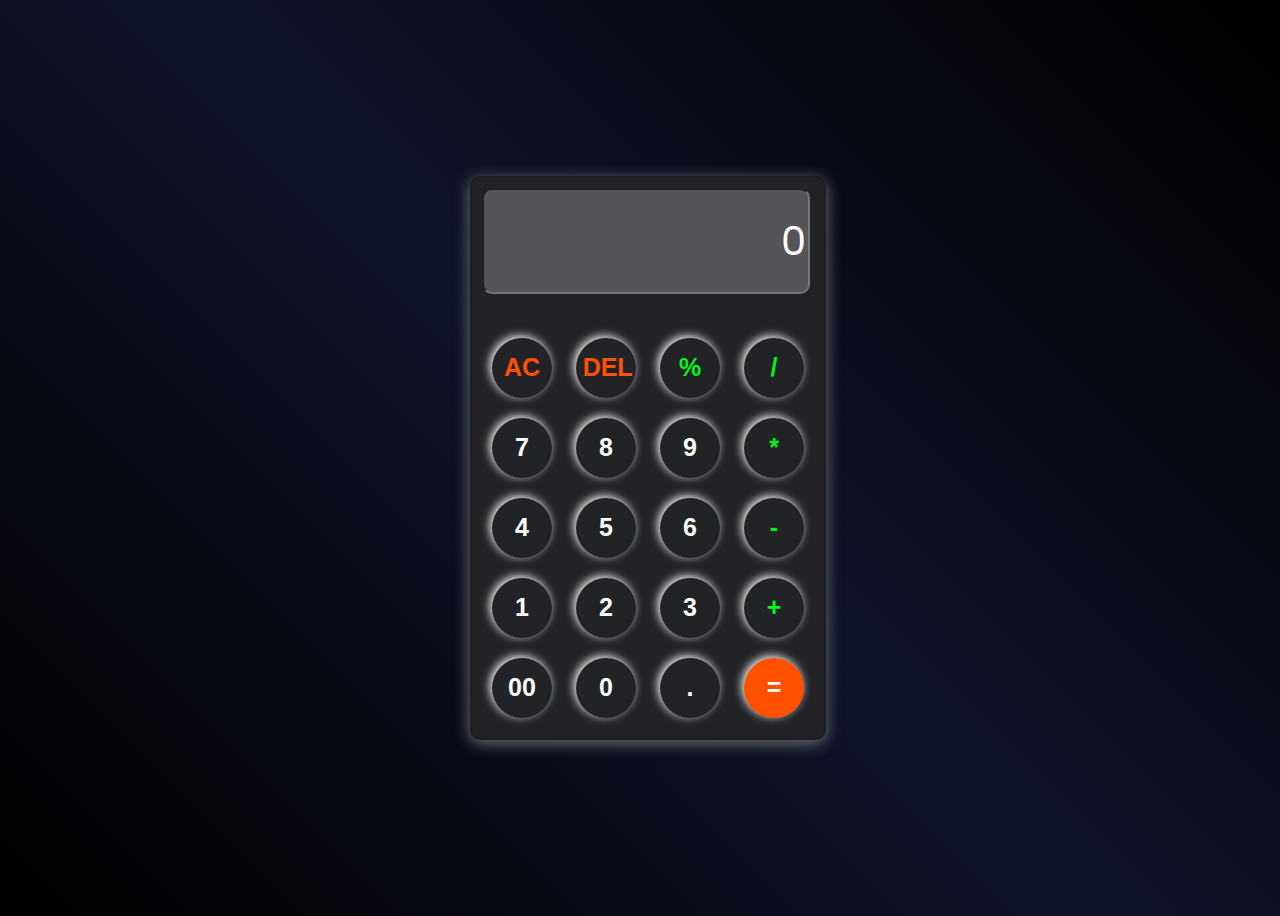
<file: index.html>
<!DOCTYPE html>
<html lang="en">
<head>
    <meta charset="UTF-8">
    <meta name="viewport" content="width=device-width, initial-scale=1.0">
    <title>Calculator</title>
    <link rel="shortcut icon" href="image.png" type="image/x-icon">
    <link rel="stylesheet" href="style.css">
</head>
<body>
    <div>
    <div id="container">
        <div class="input">
            <input type="text" name="" id="inpt" placeholder="0">
        </div>
        <div class="row1">
            <button>AC</button>
            <button>DEL</button>
            <button id="operat">%</button>
            <button id="operat">/</button>
        </div>
        <div class="row">
            <button>7</button>
            <button>8</button>
            <button>9</button>
            <button id="operat">*</button>
        </div>
        <div class="row">
            <button>4</button>
            <button>5</button>
            <button>6</button>
            <button id="operat">-</button>
        </div>
        <div class="row">
            <button>1</button>
            <button>2</button>
            <button>3</button>
            <button id="operat">+</button>
        </div>
        <div class="row">
            <button>00</button>
            <button>0</button>
            <button>.</button>
            <button id="ans">=</button>
        </div>
    </div>
</div>

    <script src="script.js"></script>
</body>
</html>
</file>
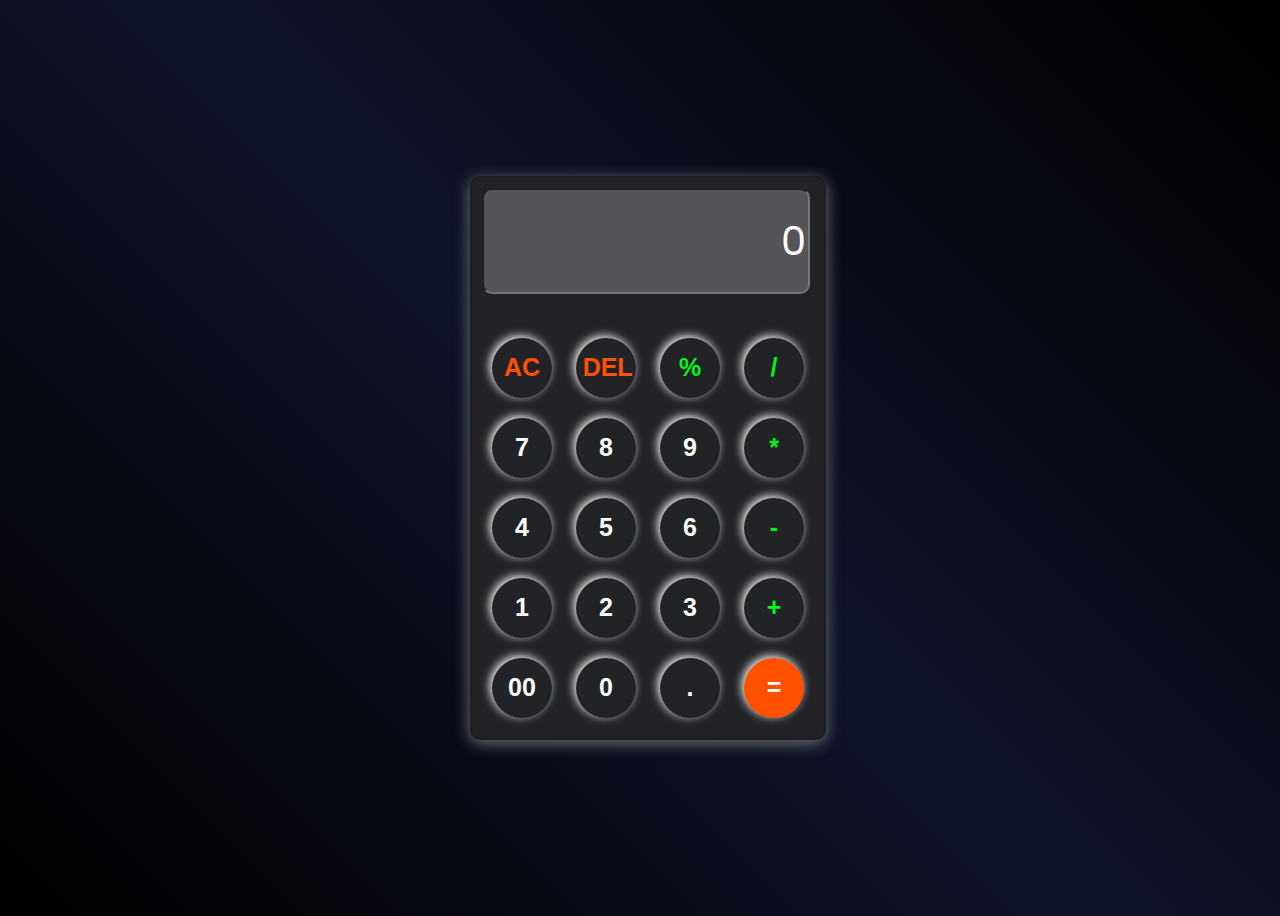
<file: indexcal.html>
<!DOCTYPE html>
<html lang="en">
<head>
    <meta charset="UTF-8">
    <meta name="viewport" content="width=device-width, initial-scale=1.0">
    <title>Calculator</title>
    <link rel="stylesheet" href="stylecal.css">
</head>
<body>
    <div>
    <div id="container">
        <div class="input">
            <input type="text" name="" id="inpt" placeholder="0">
        </div>
        <div class="row1">
            <button>AC</button>
            <button>DEL</button>
            <button id="operat">%</button>
            <button id="operat">/</button>
        </div>
        <div class="row">
            <button>7</button>
            <button>8</button>
            <button>9</button>
            <button id="operat">*</button>
        </div>
        <div class="row">
            <button>4</button>
            <button>5</button>
            <button>6</button>
            <button id="operat">-</button>
        </div>
        <div class="row">
            <button>1</button>
            <button>2</button>
            <button>3</button>
            <button id="operat">+</button>
        </div>
        <div class="row">
            <button>00</button>
            <button>0</button>
            <button>.</button>
            <button id="ans">=</button>
        </div>
    </div>
</div>

    <script src="scriptcal.js"></script>
</body>
</html>
</file>
<file: style.css>
@import url('https://fonts.googleapis.com/css2?family=Poppins:ital,wght@0,100;0,200;0,300;0,400;0,500;0,600;0,700;0,800;0,900;1,100;1,200;1,300;1,400;1,500;1,600;1,700;1,800;1,900&display=swap');
@import url('https://fonts.googleapis.com/css2?family=Kanit:ital,wght@0,100;0,200;0,300;0,400;0,500;0,600;0,700;0,800;0,900;1,100;1,200;1,300;1,400;1,500;1,600;1,700;1,800;1,900&display=swap');
body{
    width: 100%;
    height: 100vh;
    display: flex;
   justify-content: center;
     align-items: center;
      font-family: "Poppins", sans-serif;
   background:linear-gradient(45deg, black ,rgb(16, 20, 40) ,black);
    }
#container{
    justify-content: center;
    align-items: center;
    border: 2px solid rgba(31, 30, 30, 0.892);
    background-color: rgb(34, 35, 38);
    border-radius: 10px;
    box-shadow: 0px 3px 15px rgba(113, 115,119,1);
    width: auto;
    height: auto;
    padding: 10px;

}
.input input{
    display: flex;
    text-align: right;
    font-size: 40px;
    width: 320px;
    height: 100px;
    cursor: pointer;
    /* font-weight: bold; */
    color: white;
    margin-bottom: 10%;
     font-family: "Poppins", sans-serif;
    border-radius: 10px;
    background:rgba(96, 96, 99, 0.836);
}
input::placeholder{
    color: white;
}
button{
    width: 60px;
    height: 60px;
    padding: 2%;
    border: none;
   margin: 10px; 
   color: white;
   border-radius: 50%;
   background: transparent;
   box-shadow: -2px -2px 10px white;
   font-family:'Franklin Gothic Medium', 'Arial Narrow', Arial, sans-serif;  
    font-weight: bold;
    font-size: 25px;
}
.row1 button{
    color: rgb(255, 81, 0);
}
button:hover{
   box-shadow: -3px -3px 10px rgb(24, 218, 228);
}
#ans{
    background-color: rgb(255, 81, 0);
}
#operat{
    color: rgb(2, 246, 27);
}

@media(max-width:500px){
    #container{
        height:auto;
        width: 380px;

    }
    body{
        height: 700px;
        position: fixed;
      /* margin-right: 10px; */
      margin: 0%;
    }
    button{
        width: 71px;
        height: 71px;
        margin: 10px;
        /* padding:0px; */
    }
    .input input{
        margin-top: 40px;
        margin-bottom: 40px;
        width: 370px;
        height: 130px;
        font-size: 70px;
    }
    .row{
        padding-top: 5%;
    }
  
}
</file>
<file: stylecal.css>
@import url('https://fonts.googleapis.com/css2?family=Poppins:ital,wght@0,100;0,200;0,300;0,400;0,500;0,600;0,700;0,800;0,900;1,100;1,200;1,300;1,400;1,500;1,600;1,700;1,800;1,900&display=swap');
@import url('https://fonts.googleapis.com/css2?family=Kanit:ital,wght@0,100;0,200;0,300;0,400;0,500;0,600;0,700;0,800;0,900;1,100;1,200;1,300;1,400;1,500;1,600;1,700;1,800;1,900&display=swap');
body{
    width: 100%;
    height: 100vh;
    display: flex;
   justify-content: center;
     align-items: center;
      font-family: "Poppins", sans-serif;
   background:linear-gradient(45deg, black ,rgb(16, 20, 40) ,black);
    }
#container{
    justify-content: center;
    align-items: center;
    border: 2px solid rgba(31, 30, 30, 0.892);
    background-color: rgb(34, 35, 38);
    border-radius: 10px;
    box-shadow: 0px 3px 15px rgba(113, 115,119,1);
    width: auto;
    height: auto;
    padding: 10px;

}
.input input{
    display: flex;
    text-align: right;
    font-size: 40px;
    width: 320px;
    height: 100px;
    cursor: pointer;
    /* font-weight: bold; */
    color: white;
    margin-bottom: 10%;
     font-family: "Poppins", sans-serif;
    border-radius: 10px;
    background:rgba(96, 96, 99, 0.836);
}
input::placeholder{
    color: white;
}
button{
    width: 60px;
    height: 60px;
    padding: 2%;
    border: none;
   margin: 10px; 
   color: white;
   border-radius: 50%;
   background: transparent;
   box-shadow: -2px -2px 10px white;
   font-family:'Franklin Gothic Medium', 'Arial Narrow', Arial, sans-serif;  
    font-weight: bold;
    font-size: 25px;
}
.row1 button{
    color: rgb(255, 81, 0);
}
button:hover{
   box-shadow: -3px -3px 10px rgb(24, 218, 228);
}
#ans{
    background-color: rgb(255, 81, 0);
}
#operat{
    color: rgb(2, 246, 27);
}

@media(max-width:500px){
    #container{
        height:auto;
        width: 380px;

    }
    body{
        height: 700px;
        position: fixed;
      /* margin-right: 10px; */
      margin: 0%;
    }
    button{
        width: 71px;
        height: 71px;
        margin: 10px;
        /* padding:0px; */
    }
    .input input{
        margin-top: 40px;
        margin-bottom: 40px;
        width: 370px;
        height: 130px;
        font-size: 70px;
    }
    .row{
        padding-top: 5%;
    }
  
}
</file>
